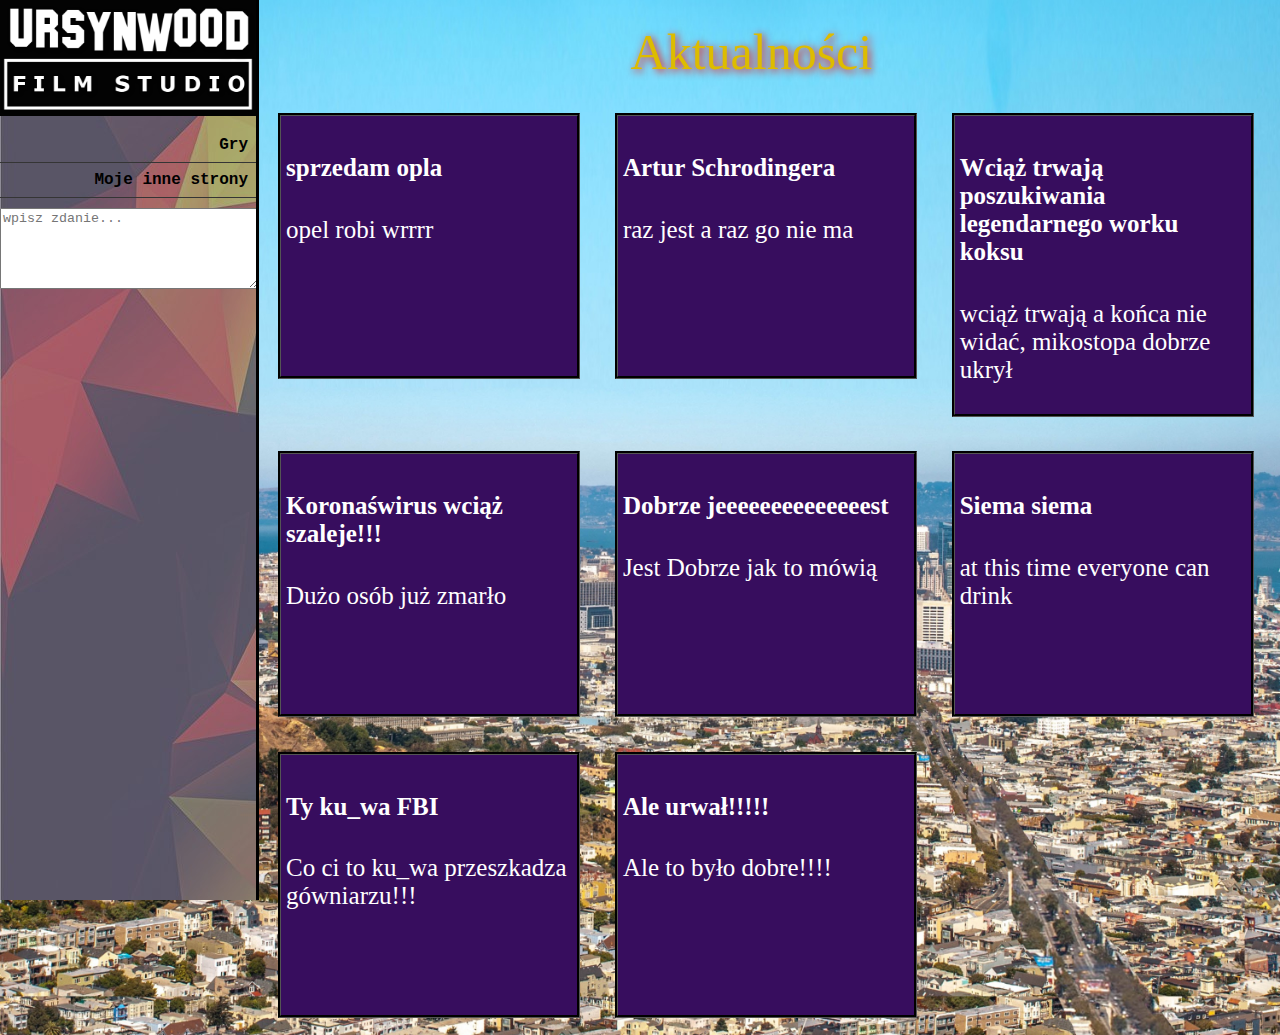
<file: index.html>
<!DOCTYPE html>
<html>
<head>
<meta charset="utf-8">
<meta name="viewport" content="width=device-width, initial-scale=1.0">
<link rel="stylesheet" href="styles/mainstyle.css" type="text/css">
<link rel="icon" href="media/img/camel.png">

<title>Ursynwood Sp.z.o.o.</title>

</head>
<body>

    <div id="menu">
        <a href="index.html"><img src="media/img/urslogo.png" id="urslogo"></a>
        <ul>
            <a href="gry.html"><li>Gry</li></a>
            <a href="otherpages.html"><li>Moje inne strony</li></a>
        </ul>
        <script src="scripts/emojitransformer.js"></script>
        <textarea id="input" value="" rows="5" placeholder="wpisz zdanie..."></textarea>
    </div>
    

<h2 id="pageheader">Aktualności</h2>

<div id="pagecontent">
    <div id="aktkafelek">
        <h4>sprzedam opla</h4>
        <p>opel robi wrrrr</p>
    </div>
    <div id="aktkafelek">
        <h4>Artur Schrodingera</h4>
        <p>raz jest a raz go nie ma</p>
    </div>
    <div id="aktkafelek">
        <h4>Wciąż trwają poszukiwania legendarnego worku koksu</h4>
        <p>wciąż trwają a końca nie widać, mikostopa dobrze ukrył</p>
    </div>
    <div id="aktkafelek">
        <h4>Koronaświrus wciąż szaleje!!!</h4>
        <p>Dużo osób już zmarło</p>
    </div>
    <div id="aktkafelek">
        <h4>Dobrze jeeeeeeeeeeeeeest</h4>
        <p>Jest Dobrze jak to mówią</p>
    </div>
    <div id="aktkafelek">
        <h4>Siema siema</h4>
        <p>at this time everyone can drink</p>
    </div>
    <div id="aktkafelek">
        <h4><a href=https://www.youtube.com/watch?v=iKwTCcTTYiQ">Ty ku_wa FBI</a></h4>
        <p>Co ci to ku_wa przeszkadza gówniarzu!!!</p>
    </div>
    <div id="aktkafelek">
        <h4>Ale urwał!!!!!</h4>
        <p>Ale to było dobre!!!!</p>
    </div>
</div>


</body>
</html>
</file>
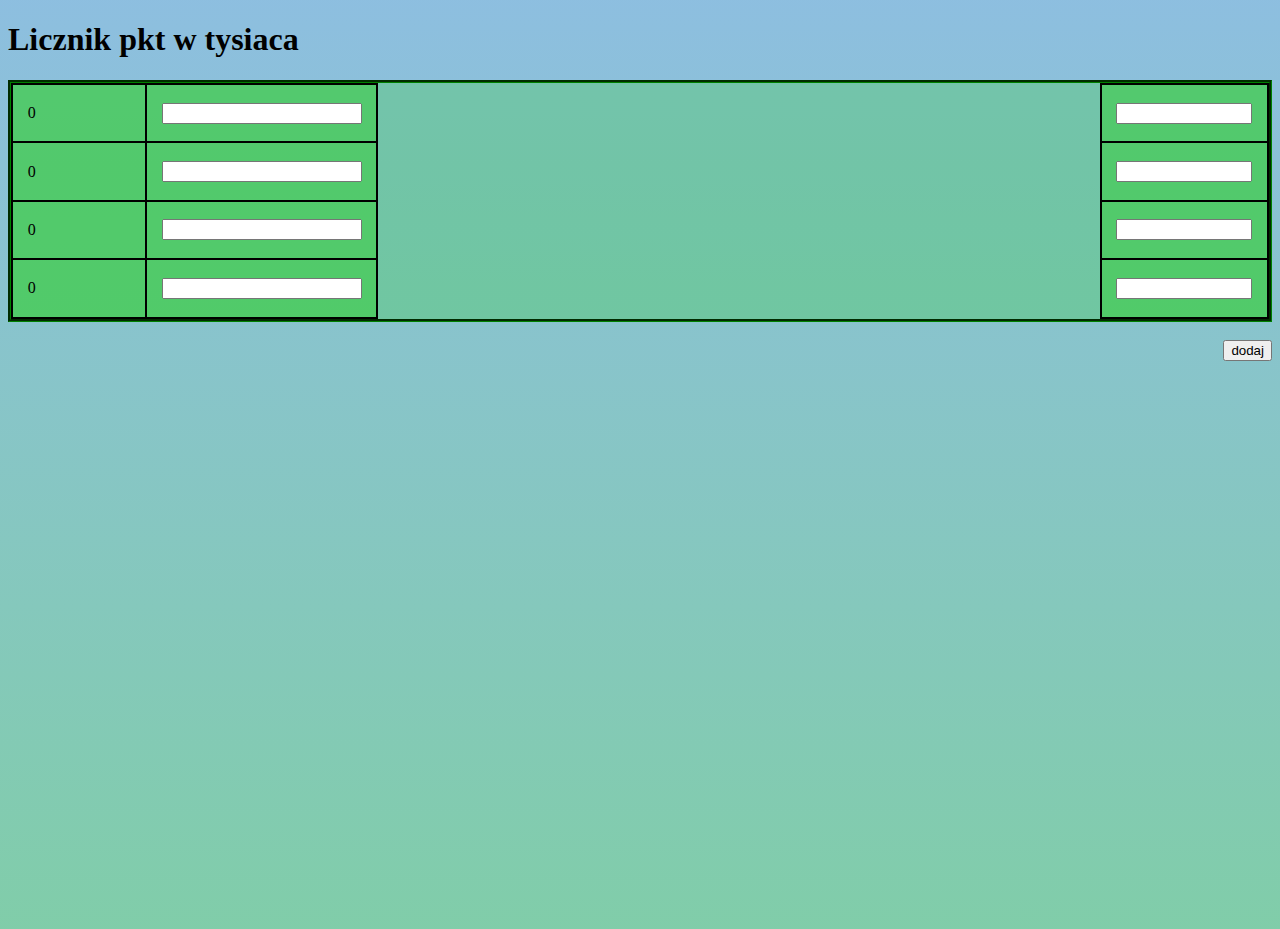
<file: licznik-punktow-w-tysiaca/index.html>
<!DOCTYPE html>
<html lang="pl">
<head>
    <meta charset="UTF-8">
    <meta http-equiv="X-UA-Compatible" content="IE=edge">
    <meta name="viewport" content="width=device-width, initial-scale=1.0">
    <link rel="stylesheet" href="styles/style.css">
    <title>Licznik punktów w tysiąca</title>
</head>
<body onload="loadscore()">
    <script src="scripts/script.js"></script>
    <h1 id="title">Licznik pkt w tysiaca</h1>
    <div id="tabela">
        <div id="scoreTableDiv">
            <table id="scoreTable">
                <tr id="player1Row">
                    <td class="totalScore" id="player1Total">0</td>
                    <td><input id="player1Name" type="text"></td>
                </tr>
                <tr id="player2Row">
                    <td class="totalScore" id="player2Total">0</td>
                    <td><input id="player2Name" type="text"></td>
                </tr>
                <tr id="player3Row">
                    <td class="totalScore" id="player3Total">0</td>
                    <td><input id="player3Name" type="text"></td>
                </tr>
                <tr id="player4Row">
                    <td class="totalScore" id="player4Total">0</td>
                    <td><input id="player4Name" type="text"></td>
                </tr>
            </table>
        </div>
        <table id="addScoreTable">
            <tr>
                <td class="addScore"><input id="player1AddScore" type="number"></td>
            </tr>
            <tr>
                <td class="addScore"><input id="player2AddScore" type="number"></td>
            </tr>
            <tr>
                <td class="addScore"><input id="player3AddScore" type="number"></td>
            </tr>
            <tr>
                <td class="addScore"><input id="player4AddScore" type="number"></td>
            </tr>
        </table>
    </div>
    <button id="newRound" onclick="newRound()">dodaj</button>

</body>
</html>
</file>
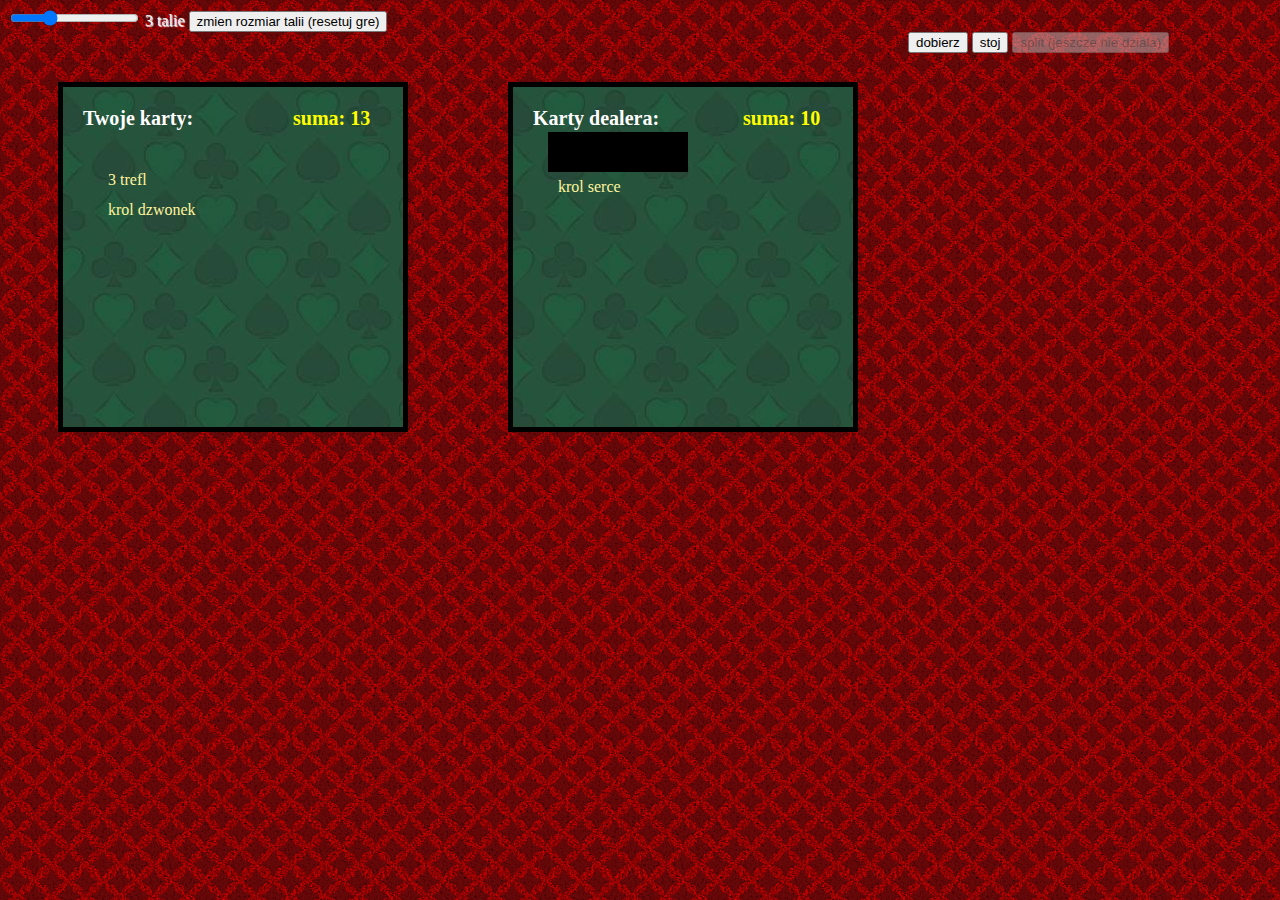
<file: games/blackjack/index.html>
<!DOCTYPE html>
<html lang="pl">
<head>
    <meta charset="UTF-8">
    <meta name="viewport" content="width=device-width, initial-scale=1.0">
    <title>Blackjack</title>
    <link rel="stylesheet" href="styles/style.css">
</head>
<body>
    <div id="panel">
        <input type="range" min="1" max="8" id="shoesizeinput" value="3" oninput="amount.value=shoesizeinput.value + ' talia(e)(ii)'">
        <output name="amount" id="amount" for="shoesizeinput">3 talie</output>
        <button class="playingbutton" onclick="createshoe(document.getElementById('shoesizeinput').value)">zmien rozmiar talii (resetuj gre)</button>
    </div>

    <div id="gracz">
        <span class="napis">Twoje karty:</span>

        <span class="suma" id="graczsuma">suma:</span>
        <div id="graczkarty">

        </div>
        <div id="graczkarty2">
            
        </div>
    </div>

    <div id="dealer">
        <span class="napis">Karty dealera:</span>

        <span class="suma" id="dealersuma">suma:</span>
        <div id="dealerpierwszakarta"></div>
        <div id="dealerkarty">
            
        </div>
    </div>

    <div id="przyciski">
        <button class="playingbutton" onclick="dobierz();splitcheck()">dobierz</button>
        <button class="playingbutton" onclick="stoj()">stoj</button>
        <button id="splitbtn" onclick="split()" disabled>split (jeszcze nie dziala)</button>
    </div>

    <div id="przegrales" class="splashscreen">
        <h1>przegrales!!!</h1><br><br>
        <button onclick="newgame()">nastepne rozdanie</button>
    </div>

    <div id="remis" class="splashscreen">
        <h1>remis!!!</h1><br><br>
        <button onclick="newgame()">nastepne rozdanie</button>
    </div>

    <div id="wygrales" class="splashscreen">
        <h1>wygrales!!!</h1><br><br>
        <button onclick="newgame()">nastepne rozdanie</button>
    </div>

    <div id="tasowanie" class="splashscreen">
        <h1>tasowanie...</h1>
    </div>

    <script src="scripts/main.js"></script>
    
</body>
</html>
</file>
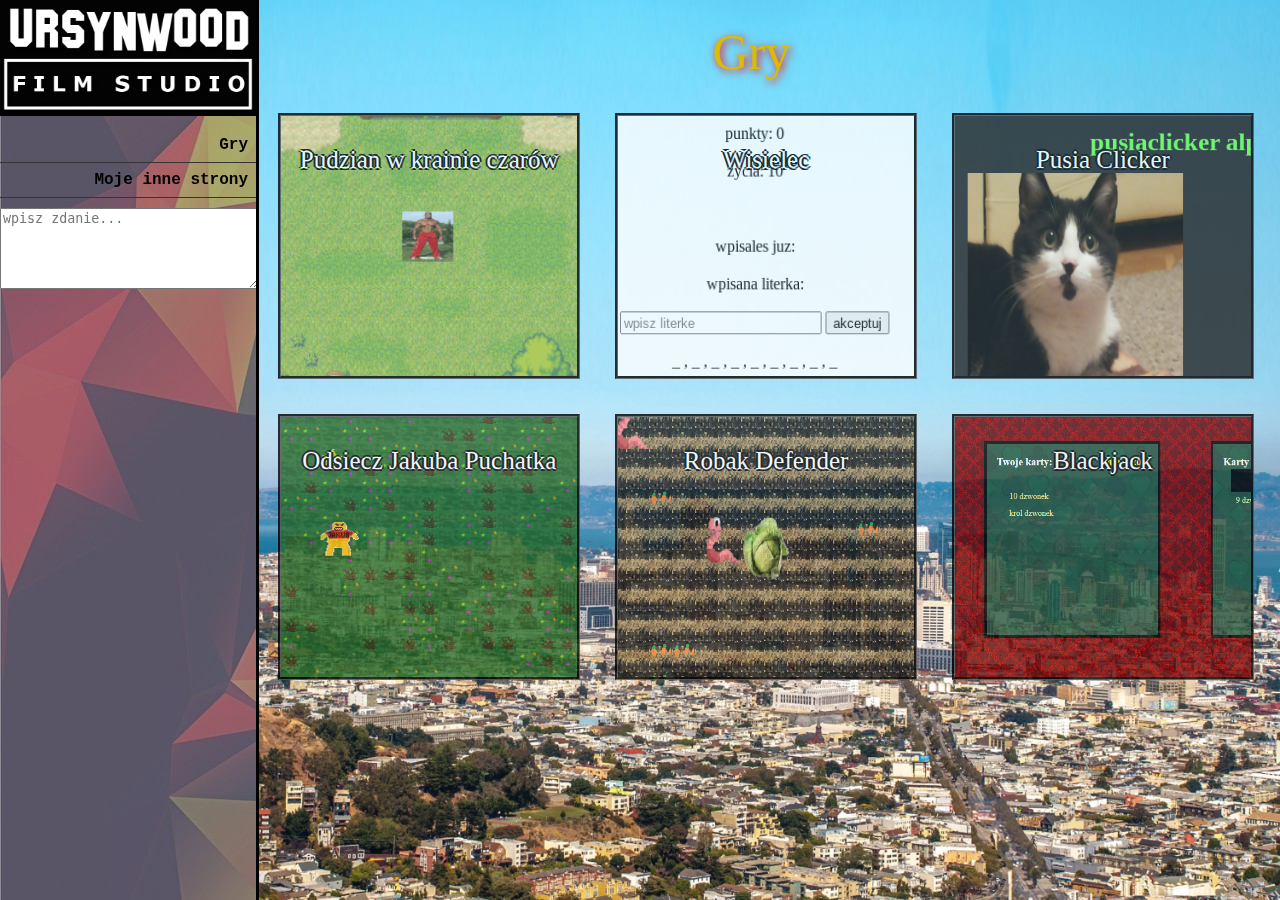
<file: gry.html>
<!DOCTYPE html>
<html>
<head>
<meta charset="utf-8">
<meta name="viewport" content="width=device-width, initial-scale=1.0">
<link rel="stylesheet" href="styles/mainstyle.css" type="text/css">
<link rel="icon" href="media/img/camel.png">


<title>Ursynwood Sp.z.o.o.</title>

</head>
<body>

    <div id="menu">
        <a href="index.html"><img src="media/img/urslogo.png" id="urslogo"></a>
        <ul>
            <a href="gry.html"><li>Gry</li></a>
            <a href="otherpages.html"><li>Moje inne strony</li></a>
        </ul>
        <script src="scripts/emojitransformer.js"></script>
        <textarea id="input" value="" rows="5" placeholder="wpisz zdanie..."></textarea>
    </div>
    

<h2 id="pageheader">Gry</h2>

<div id="pagecontent">

    <a href="games/pudzian/pudzian.html">
        <div class="pudzianbackground" id="grykafelek">
            <p class="gamename">Pudzian w krainie czarów</p>
        </div>
    </a>
    <a href="games/wisielec/wisielec.html">
        <div class="wisielecbackground" id="grykafelek">
            <p class="gamename">Wisielec</p>
        </div>
    </a>
    <a href="games/pusiaclicker/clicker.html">
        <div class="pusiaclickerbackground" id="grykafelek">
            <p class="gamename">Pusia Clicker</p>
        </div>
    </a>
    <a href="games/ojp/index.html">
        <div class="ojpbackground" id="grykafelek">
            <p class="gamename">Odsiecz Jakuba Puchatka</p>
        </div>
    </a>
    <a href="games/robaki/index.html">
        <div class="robakibackground" id="grykafelek">
            <p class="gamename">Robak Defender</p>
        </div>
    </a>
    <a href="games/blackjack/index.html">
        <div class="blackjackbackground" id="grykafelek">
            <p class="gamename">Blackjack</p>
        </div>
    </a>



</div>

</body>
</html>
</file>
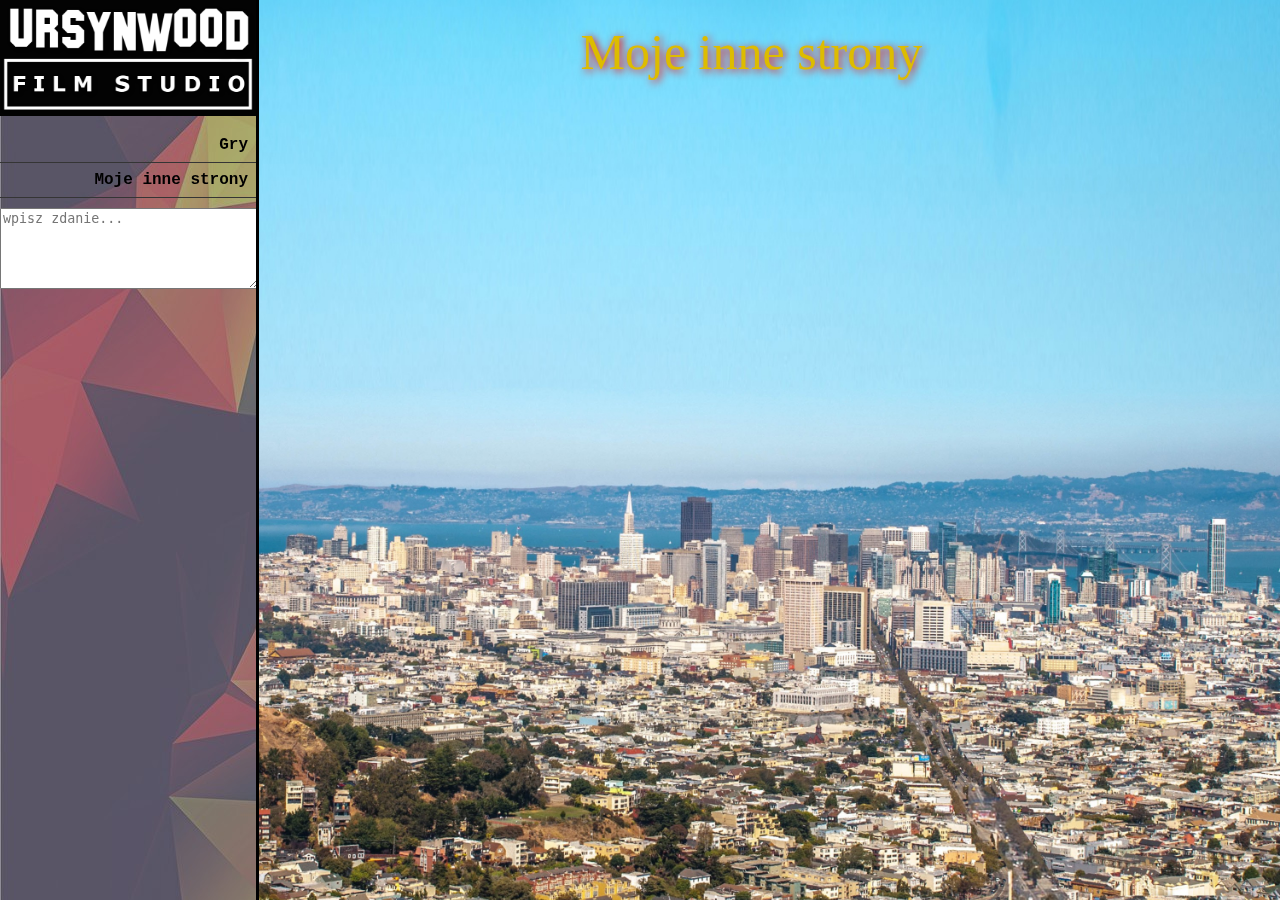
<file: otherpages.html>
<!DOCTYPE html>
<html>
<head>
<meta charset="utf-8">
<meta name="viewport" content="width=device-width, initial-scale=1.0">
<link rel="stylesheet" href="styles/mainstyle.css" type="text/css">
<link rel="icon" href="media/img/camel.png">


<title>Ursynwood Sp.z.o.o.</title>

</head>
<body>

    <div id="menu">
        <a href=""><img src="media/img/urslogo.png" id="urslogo"></a>
        <ul>
            <a href="gry.html"><li>Gry</li></a>
            <a href="otherpages.html"><li>Moje inne strony</li></a>
        </ul>
        <script src="scripts/emojitransformer.js"></script>
        <textarea id="input" value="" rows="5" placeholder="wpisz zdanie..."></textarea>
    </div>
    

<h2 id="pageheader">Moje inne strony</h2>

<div id="pagecontent">

    <!--<a href="subpages/subpages_files/egzamincountdown/index.html">
        <div class="egzaminbg" id="grykafelek">
            <p class="gamename">Egzamin Zawodowy i Matura 2022 Countdown</p>
        </div>
    </a>-->


</div>

</body>
</html>
</file>
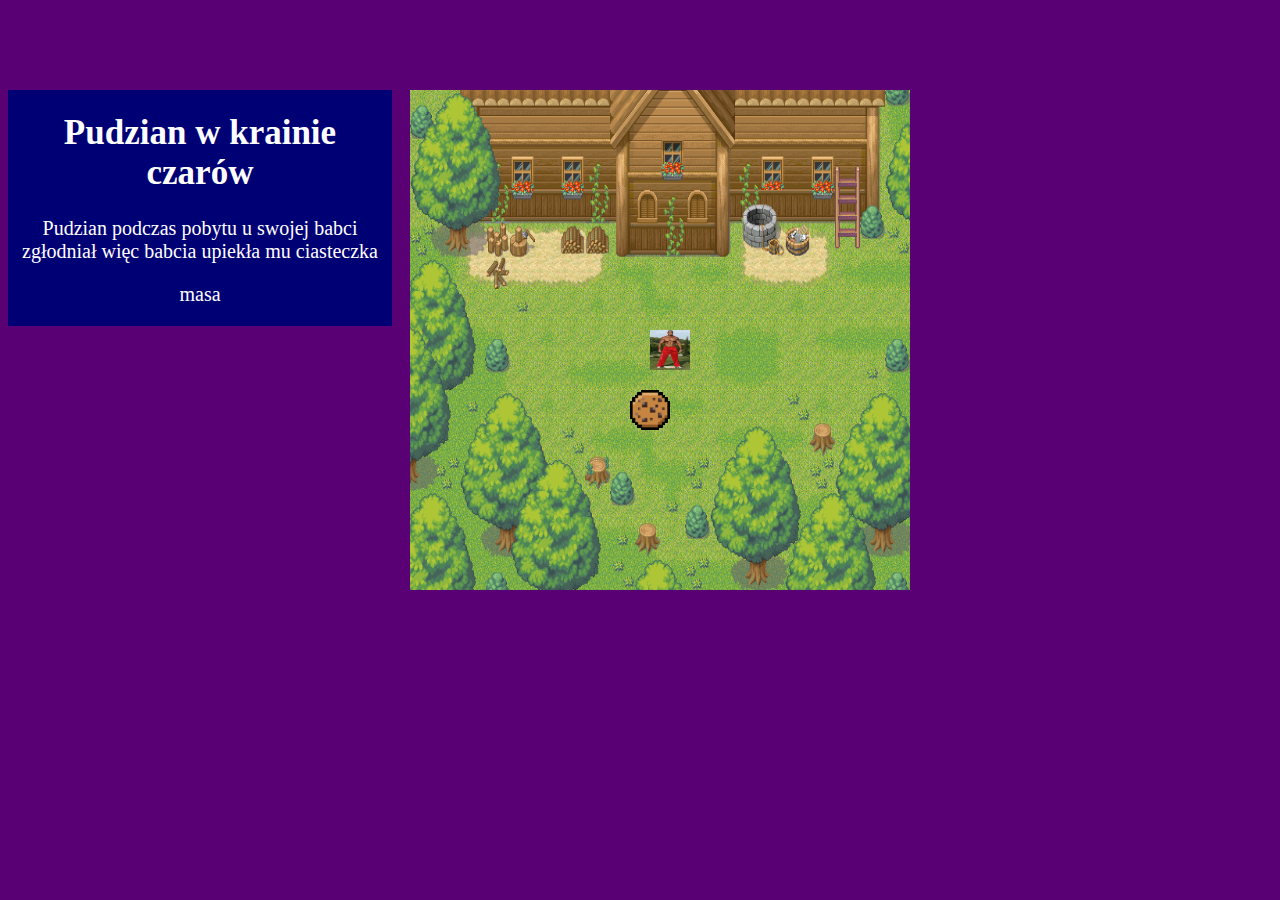
<file: games/pudzian/pudzian.html>
<html>
    <head>
        <title>
            Pudzian W Krainie Czarów
        </title>
        <link rel="stylesheet" type="text/css" href="styles/style.css">
    </head>
    <body>

        <div id="panel">

            <h1>Pudzian w krainie czarów</h1>
            <p>Pudzian podczas pobytu u swojej babci zgłodniał więc babcia upiekła mu ciasteczka</p>
            <p id="mass">masa</p>
        </div>

        <div id="canv">
             
        <canvas width="500" height="500" id="pole"></canvas>
        <script src="scripts/pudzian.js">
        
        </script>

        </div>

    </body>
</html>
</file>
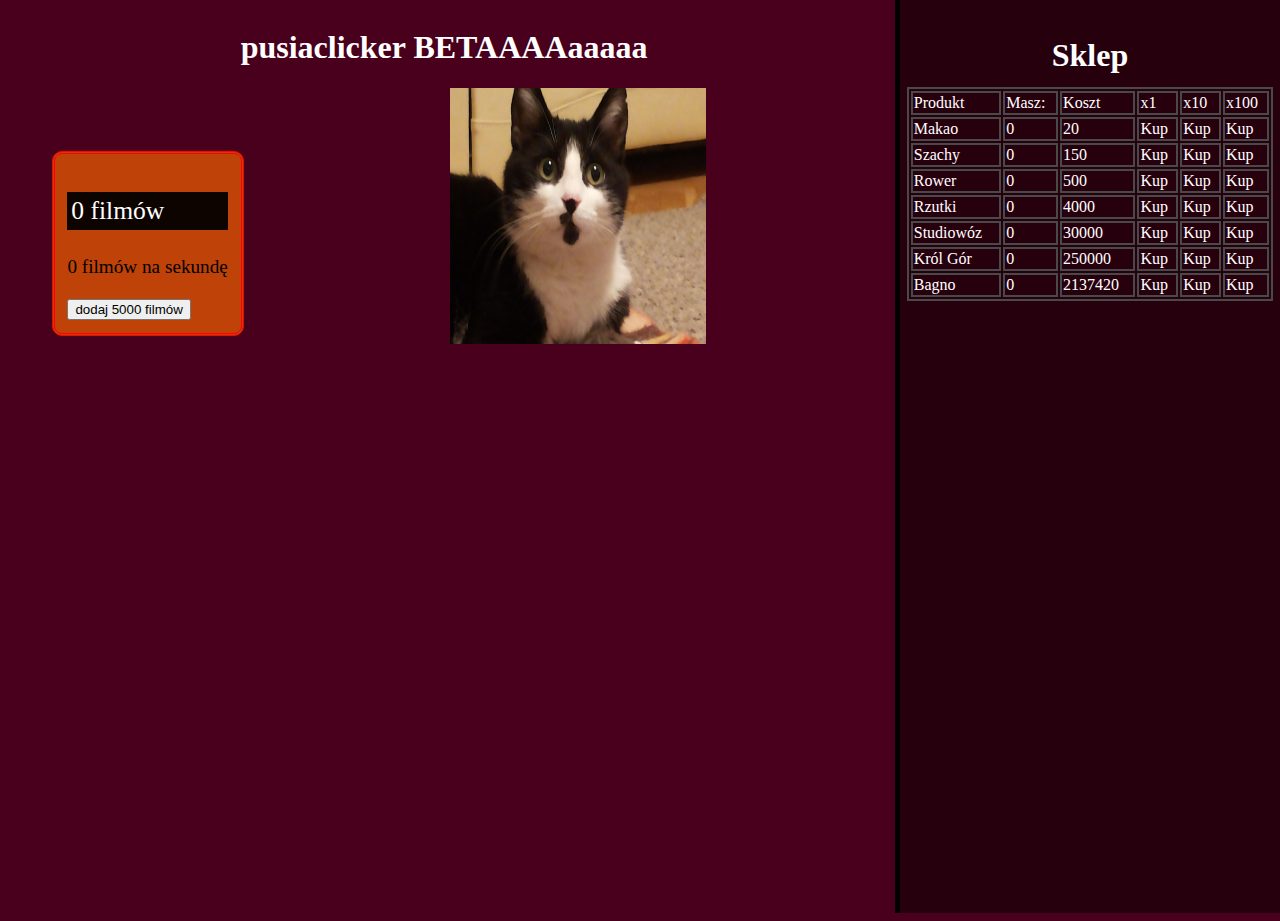
<file: games/pusiaclicker/clicker.html>
<!--mocno zainspirowane cookie clickerem-->

<!DOCTYPE html>
<html>
<head>
<meta charset="utf-8">
<link rel="stylesheet" href="styles/clicker-styles.css" type="text/css">

</head>
<body>



        <script>
                var mainearn=0;
                var movies=0;
                var zarobek=0;
                var makaocost=20;
                var makaoowned=0;
                var makaoearn=0;
                var szachycost=150;
                var szachyowned=0;
                var szachyearn=0;
                var rowercost=500;
                var rowerowned=0;
                var rowerearn=0;
                var rzutkicost=4000;
                var rzutkiowned=0;
                var rzutkiearn=0;
                var studiowozcost=30000;
                var studiowozowned=0;
                var studiowozearn=0;
                var krolgorcost=250000;
                var krolgorowned=0;
                var krolgorearn=0;
                var bagnocost=2137420;
                var bagnoowned=0;
                var bagnoearn=0;



                var intervalID = window.setInterval(updatemeters, 1000);
            function updatemeters(){
                document.getElementById("persec").innerHTML = (mainearn + " filmów na sekundę");
                document.getElementById("makaocostfield").innerHTML = (makaocost);
                document.getElementById("makaoownedfield").innerHTML = (makaoowned);
                document.getElementById("szachycostfield").innerHTML = (szachycost);
                document.getElementById("szachyownedfield").innerHTML = (szachyowned);
                document.getElementById("rowercostfield").innerHTML = (rowercost);
                document.getElementById("rowerownedfield").innerHTML = (rowerowned);
                document.getElementById("rzutkicostfield").innerHTML = (rzutkicost);
                document.getElementById("rzutkiownedfield").innerHTML = (rzutkiowned);
                document.getElementById("studiowozcostfield").innerHTML = (studiowozcost);
                document.getElementById("studiowozownedfield").innerHTML = (studiowozowned);
                document.getElementById("krolgorcostfield").innerHTML = (krolgorcost);
                document.getElementById("krolgorownedfield").innerHTML = (krolgorowned);
                document.getElementById("bagnocostfield").innerHTML = (bagnocost);
                document.getElementById("bagnoownedfield").innerHTML = (bagnoowned);
                document.getElementById("filmy").innerHTML = (movies + " filmów");
            }
            
            function klik(){
                movies++;
                updatemeters();
                var sound = ["media/audio/catsounds/purr.ogg","media/audio/catsounds/growl.ogg","media/audio/catsounds/growl1.ogg","media/audio/catsounds/meow1.ogg","media/audio/catsounds/meow2.ogg","media/audio/catsounds/meow3.ogg","media/audio/catsounds/meow4.ogg"];
                var audio = new Audio(sound[Math.floor(Math.random() * 7)]);
                audio.play();
            }


            function makaobuy(){
                if(movies<makaocost){
                    document.getElementById("makao").setAttribute("disabled");
                }
            
                movies=movies-makaocost;
                makaocost=20*(((Math.round((Math.pow(1.07, makaoowned+1)*100))))/100);
                makaocost=parseFloat(makaocost.toFixed(2));
                makaoearn=makaoearn+0.5;
                makaoowned++;
                updatemeters();
            } 
            function makaobuy10(){
                for(let i=10; i>0; i--){
                    makaobuy();
                }
            }
            function makaobuy100(){
                for(let i=100; i>0; i--){
                    makaobuy();
                }
            }
            var intervalID = window.setInterval(makaoearnadd, 1000);
            function makaoearnadd() {
                movies=parseFloat((movies+makaoearn).toFixed(2));
                updatemeters();
            }


            function szachybuy(){
                if(movies<szachycost){
                    document.getElementById("szachy").setAttribute("disabled");
                }
            
                movies=movies-szachycost;
                szachycost=150*(((Math.round((Math.pow(1.08, szachyowned+1)*100))))/100);
                szachycost=parseFloat(szachycost.toFixed(2));
                szachyearn=szachyearn+2;
                szachyowned++;
                updatemeters();
            }
            function szachybuy10(){
                for(let i=10; i>0; i--){
                    szachybuy();
                }
            }
            function szachybuy100(){
                for(let i=100; i>0; i--){
                    szachybuy();
                }
            }
            var intervalID = window.setInterval(szachyearnadd, 1000);
            function szachyearnadd() {
                movies=parseFloat((movies+szachyearn).toFixed(2));
                updatemeters();
            }


            function rowerbuy(){
                if(movies<rowercost){
                    document.getElementById("rower").setAttribute("disabled");
                }
            
                movies=movies-rowercost;
                rowercost=500*(((Math.round((Math.pow(1.1, rowerowned+1)*100))))/100);
                rowercost=parseFloat(rowercost.toFixed(2));
                rowerearn=rowerearn+8;
                rowerowned++;
                updatemeters();
            }
            function rowerbuy10(){
                for(let i=10; i>0; i--){
                    rowerbuy();
                }
            }
            function rowerbuy100(){
                for(let i=100; i>0; i--){
                    rowerbuy();
                }
            }
            var intervalID = window.setInterval(rowerearnadd, 1000);
            function rowerearnadd() {
                movies=parseFloat((movies+rowerearn).toFixed(2));
                updatemeters();
            }

            function rzutkibuy(){
                if(movies<rzutkicost){
                    document.getElementById("rzutki").setAttribute("disabled");
                }
            
                movies=movies-rzutkicost;
                rzutkicost=4000*(((Math.round((Math.pow(1.11, rzutkiowned+1)*100))))/100);
                rzutkicost=parseFloat(rzutkicost.toFixed(2));
                rzutkiearn=rzutkiearn+20;
                rzutkiowned++;
                updatemeters();
            }
            function rzutkibuy10(){
                for(let i=10; i>0; i--){
                    rzutkibuy();
                }
            }
            function rzutkibuy100(){
                for(let i=100; i>0; i--){
                    rzutkibuy();
                }
            }
            var intervalID = window.setInterval(rzutkiearnadd, 1000);
            function rzutkiearnadd() {
                movies=parseFloat((movies+rzutkiearn).toFixed(2));
                updatemeters();
            }

            function studiowozbuy(){
                if(movies<studiowozcost){
                    document.getElementById("studiowoz").setAttribute("disabled");
                }
            
                movies=movies-studiowozcost;
                studiowozcost=30000*(((Math.round((Math.pow(1.12, studiowozowned+1)*100))))/100);
                studiowozcost=parseFloat(studiowozcost.toFixed(2));
                studiowozearn=studiowozearn+60;
                studiowozowned++;
                updatemeters();
            }
            function studiowozbuy10(){
                for(let i=10; i>0; i--){
                    studiowozbuy();
                }
            }
            function studiowozbuy100(){
                for(let i=100; i>0; i--){
                    studiowozbuy();
                }
            }
            var intervalID = window.setInterval(studiowozearnadd, 1000);
            function studiowozearnadd() {
                movies=parseFloat((movies+studiowozearn).toFixed(2));
                updatemeters();
            }

            function krolgorbuy(){
                if(movies<krolgorcost){
                    document.getElementById("krolgor").setAttribute("disabled");
                }
            
                movies=movies-krolgorcost;
                krolgorcost=250000*(((Math.round((Math.pow(1.11, krolgorowned+1)*100))))/100);
                krolgorcost=parseFloat(krolgorcost.toFixed(2));
                krolgorearn=krolgorearn+150;
                krolgorowned++;
                updatemeters();
            }
            function krolgorbuy10(){
                for(let i=10; i>0; i--){
                    krolgorbuy();
                }
            }
            function krolgorbuy100(){
                for(let i=100; i>0; i--){
                    krolgorbuy();
                }
            }
            var intervalID = window.setInterval(krolgorearnadd, 1000);
            function krolgorearnadd() {
                movies=parseFloat((movies+krolgorearn).toFixed(2));
                updatemeters();
            }

            function bagnobuy(){
                if(movies<bagnocost){
                    document.getElementById("bagno").setAttribute("disabled");
                }
            
                movies=movies-bagnocost;
                bagnocost=2137420*(((Math.round((Math.pow(1.17, bagnoowned+1)*100))))/100);
                bagnocost=parseFloat(bagnocost.toFixed(2));
                bagnoearn=bagnoearn+666;
                bagnoowned++;
                updatemeters();
            }
            function bagnobuy10(){
                for(let i=10; i>0; i--){
                    bagnobuy();
                }
            }
            function bagnobuy100(){
                for(let i=100; i>0; i--){
                    bagnobuy();
                }
            }
            var intervalID = window.setInterval(bagnoearnadd, 1000);
            function bagnoearnadd() {
                movies=parseFloat((movies+bagnoearn).toFixed(2));
                updatemeters();
            }

            var intervalID = window.setInterval(mainearnadd, 1);
            function mainearnadd() {
                mainearn=makaoearn+szachyearn+rowerearn+rzutkiearn+studiowozearn+krolgorearn+bagnoearn;
                document.getElementById("persec").innerHTML = (mainearn + " filmów na sekundę");
                updatemeters();
            }
            
            function god50(){
                movies=movies+500000;
                updatemeters();
            }

                </script>
<div id="clickarea">
    <h1 id="title">pusiaclicker BETAAAAaaaaa</h1>
    <img draggable="false" onclick="klik()" id="click" src="media/img/pusia.jpg">
    <div id="panel">
        <p id="filmy">0 filmów</p>
        <p id="persec">0 filmów na sekundę</p>
        <button onclick="god50()" id="god50">dodaj 5000 filmów</button>
    </div>
</div>

<div id="buymenu">
    <h1 id="shoptitle">Sklep</h1>
    <div id="shopthings">


            <table >
                        <tr>
                            <td>Produkt</td>
                            <td>Masz:</td>
                            <td>Koszt</td>
                            <td>x1</td>
                            <td>x10</td>
                            <td>x100</td>
                        </tr>
                        <tr>
                            <td>Makao</td>
                            <td id="makaoownedfield">0</td>
                            <td id="makaocostfield">20</td>
                            <td onclick="makaobuy()">Kup</td>
                            <td onclick="makaobuy10()">Kup</td>
                            <td onclick="makaobuy100()">Kup</td>
                        </tr>
                        <tr>
                            <td>Szachy</td>
                            <td id="szachyownedfield">0</td>
                            <td id="szachycostfield">150</td>
                            <td onclick="szachybuy()">Kup</td>
                            <td onclick="szachybuy10()">Kup</td>
                            <td onclick="szachybuy100()">Kup</td>
                        </tr>
                        <tr>
                            <td>Rower</td>
                            <td id="rowerownedfield">0</td>
                            <td id="rowercostfield">500</td>
                            <td onclick="rowerbuy()">Kup</td>
                            <td onclick="rowerbuy10()">Kup</td>
                            <td onclick="rowerbuy100()">Kup</td>
                        </tr>
                        <tr>
                            <td>Rzutki</td>
                            <td id="rzutkiownedfield">0</td>
                            <td id="rzutkicostfield">4000</td>
                            <td onclick="rzutkibuy()">Kup</td>
                            <td onclick="rzutkibuy10()">Kup</td>
                            <td onclick="rzutkibuy100()">Kup</td>
                        </tr>
                        <tr>
                            <td>Studiowóz</td>
                            <td id="studiowozownedfield">0</td>
                            <td id="studiowozcostfield">30000</td>
                            <td onclick="studiowozbuy()">Kup</td>
                            <td onclick="studiowozbuy10()">Kup</td>
                            <td onclick="studiowozbuy100()">Kup</td>
                        </tr>
                        <tr>
                            <td>Król Gór</td>
                            <td id="krolgorownedfield">0</td>
                            <td id="krolgorcostfield">20</td>
                            <td onclick="krolgorbuy()">Kup</td>
                            <td onclick="krolgorbuy10()">Kup</td>
                            <td onclick="krolgorbuy100()">Kup</td>
                        </tr>
                        <tr>
                            <td>Bagno</td>
                            <td id="bagnoownedfield">0</td>
                            <td id="bagnocostfield">20</td>
                            <td onclick="bagnobuy()">Kup</td>
                            <td onclick="bagnobuy10()">Kup</td>
                            <td onclick="bagnobuy100()">Kup</td>
                        </tr>
                </table>

    </div>
</div>
    

</body>
</html>
</file>
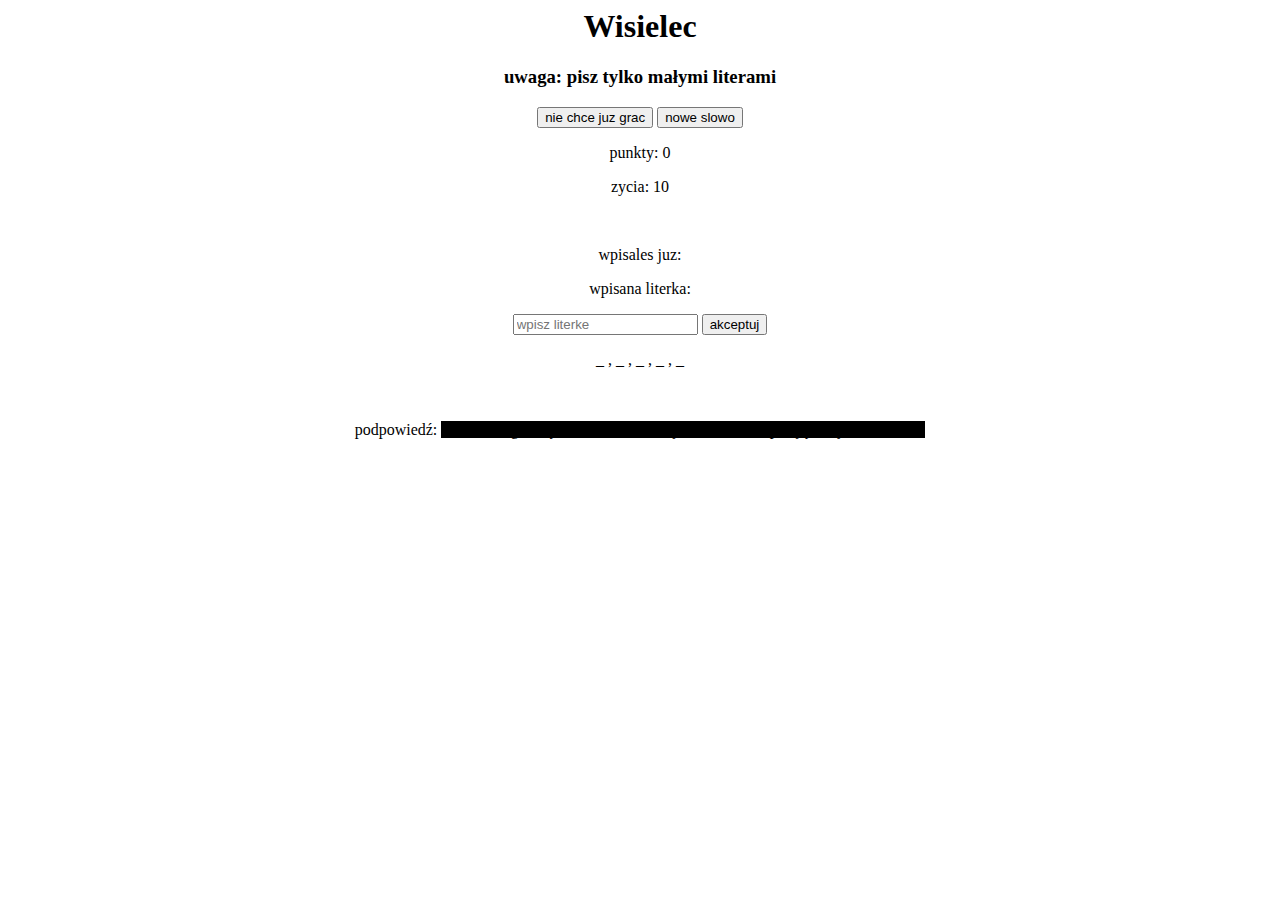
<file: games/wisielec/wisielec.html>
<html>
<head>

<title>wisielec</title>
<link rel="stylesheet" type="text/css" href="styles/style-wisielec.css">

</head>
<body style="text-align: center">

<h1>Wisielec</h1>
<h3>uwaga: pisz tylko małymi literami</h3>
<button onclick="niechcegrac();">nie chce juz grac</button>
<button onclick="refresh();">nowe slowo</button>
<p id="wynik">wynik = </p>
<p id="zycia">zycia = </p><br>
<p id="juzwpisane">wpisales juz:</p>
<p id="wpisanaliterka">wpisana literka:</p>

<input id="miejsceliterki" type="text" placeholder="wpisz literke">
<button id="przycisk" onclick="cojestwinpucie();calycyrk();">akceptuj</button><br>
<p id="plansza"></p><br><br>
<span id="hintpos"><span id="calyhint">podpowiedź: <span id="hint">słowo do zgadnięcia możesz zobaczyć w konsoli wpisując "wybraneslowo"</span></span></span>

<script src="scripts/wisielec.js"></script>

</body>
</html>
</file>
<file: styles/mainstyle.css>
:root{
    --menuwidth: 230px;
}

body{
    background-color: rgb(19, 19, 19);
    font-size: 10px;
    background-size: 100% auto; 
}
a{
    color: currentColor;
    text-decoration: none;
}


#urslogo{
    background-color: rgb(3, 3, 3);
}

.activelink{
    background-color: rgba(255, 68, 0, 0.603);
}

body{
    background-image: url(../media/img/background/sfskyline.jpg);
}
ul{
    list-style-type: none;
    padding: 0px;
}
li{
    padding:8px;
    font-size: 16px;
    border-bottom: 1px solid rgb(53, 53, 53);
    font-family: "Courier New";
    text-align: right;
    transition: background-color 0.6s, letter-spacing 0.4s;
}
li:hover{
    background-color: rgba(0, 153, 0, 0.521);
    letter-spacing: 3px;
}

#pagecontent{
    float: right;
    width: 80%;
}
#pageheader{
    font: 50px Verdana sans-serif;
    color: rgb(221, 188, 0);
    text-shadow: 2px 2px 8px red;
    width:80%;
    float:right;
    text-align: center;
    margin: 15px;
}
#aktkafelek{
    width:28.32%;
    min-height: 250px;
    margin:1.7012%;
    padding:0.5%;
    float: left;
    background-color: rgb(55, 13, 94);
    border: 3px groove black;
    font: 25px Verdana sans-serif;
    color: white;
    transition: background-color 0.6s;
}
#aktkafelek:hover{
    background-color: brown;
}
#grykafelek{
    width:28.32%;
    min-height: 250px;
    margin:1.7012%;
    padding:0.5%;
    float: left;
    background-size: 100% 100%;
    opacity: 0.8;
    border: 3px groove black;
    font: 25px Verdana sans-serif;
    color: white;
    transition: opacity 0.6s;
}
#grykafelek:hover{
    opacity: 1;
}
#menu{
    float: left;
    width: 20%;
    position: fixed;
    left: 0px;
    top: 0px;
    background-image: url("../media/img/background/menubackground.jpg");
    overflow: hidden;
    height: 100%;
    border-right: 3px solid black;
    font-weight: bold;
}
#urslogosmaller{
    width: 0px;
}
#urslogo{
    width: 100%;
    position: relative;
    top: 0px;
    left: 0px;
}
#input{
    resize: vertical;
    width:99%;
}




.chooseplayer{
    width: 17.5%;
    margin: 1%;
    float: right;
    height: 80vh;
    position: relative;
    top: 10%;
}
.dkurek{
    background-image: url(../media/img/players/error.png);
    background-size: 100% 100%;
    opacity: 0;
    transition: opacity 2s;
}
.dkurek:hover{
    opacity: 1;
}
.grzbog{
    background-image: url(../media/img/players/error.png);
    background-size: 100% 100%;
    opacity: 0;
    transition: opacity 2s;
}
.grzbog:hover{
    opacity: 1;
}
.frytka{
    background-image: url(../media/img/players/error.png);
    background-size: 100% 100%;
    opacity: 0;
    transition: opacity 2s;
}
.frytka:hover{
    opacity: 1;
}
.miko{
    background-image: url(../media/img/players/error.png);
    background-size: 100% 100%;
    opacity: 0;
    transition: opacity 2s;
}
.miko:hover{
    opacity: 1;
}
.aber{
    background-image: url(../media/img/players/error.png);
    background-size: 100% 100%;
    opacity: 0;
    transition: opacity 2s;
}
.aber:hover{
    opacity: 1;
}
.playername{
    position:relative;
    top: 50%;
    font-size: 25px;
    color: white;
    text-shadow: -1px 0 black, 0 1px black, 1px 0 black, 0 -1px black;
    font-family: 'Courier New', Courier, monospace;
    text-align: center; 
}

.gamename{
    text-align: center;
    position: relative;
    top: 50%;
    text-shadow: -2px 0 black, 0 2px black, 2px 0 black, 0 -2px black;
}
.pudzianbackground{
    background-image: url("../media/img/gametemps/pudzian.png");
}
.wisielecbackground{
    background-image: url("../media/img/gametemps/wisielec.png");
}
.pusiaclickerbackground{
    background-image: url("../media/img/gametemps/pusiaclicker.png");
}
.ojpbackground{
    background-image: url("../media/img/gametemps/ojp.png")
}
.robakibackground{
    background-image: url("../media/img/gametemps/robakbackground.png");
}
.blackjackbackground{
    background-image: url("../media/img/gametemps/blackjackbackground.png");
}
.parispagebg{
    background-image: url("../media/img/pagetemps/paryz.jpg");
}
.wroclawpagebg{
    background-image: url("../media/img/pagetemps/wroclaw.jpg");
}
.alicepagebg{
    background-image: url("../media/img/pagetemps/alice.jpg");
}
.kuchniapagebg{
    background-image: url("../media/img/pagetemps/kuchnia.jpg");
}
.kartypagebg{
    background-image: url("../media/img/pagetemps/cards.jpg");
}
.musicpagebg{
    background-image: url("../media/img/pagetemps/music.jpg");
}
.egzaminbg{
    background-image: url("../media/img/pagetemps/egzaminbg.jpg");
}
.maturabg{
    background-image: url("../media/img/pagetemps/maturabg.png");
}
.submit{
    display: none;
}
</file>
<file: licznik-punktow-w-tysiaca/styles/style.css>
body{
    height: 100vh;
    background: linear-gradient(0deg, rgba(40, 170, 109, 0.589), rgba(59, 144, 201, 0.582));
}

tr,td{
    border: 2px solid black;
}
td{
    padding: 1.15vw;
    height: 3vh;
    background-color: rgba(52, 207, 52, 0.514);
}
table{
    border-collapse: collapse;
}


.totalScore{
    min-width: 8vw;
    max-width: 13vw;
}
input[type=number]{
    width: 10vw;
}
input[type=text]{
    width: 15vw;
}

#scoreTable{
    max-width: 78vw;
    float:left;
    
}
#scoreTableDiv{
    overflow-x: scroll;
    width:78vw;
    margin:0;
    float:left;
}
#addScoreTable{
    width: 10vw;
    float:right;
}
#tabela{
    overflow: hidden;
    margin-bottom: 2vh;
    background-color: rgba(52, 207, 52, 0.288);
    border:3px groove green;
}
#newRound{
    float:right;
}
</file>
<file: games/blackjack/styles/style.css>
#gracz, #dealer{
    float: left;
    background-color: #35654d;
    border: 5px solid black;
    padding:20px;
    margin: 50px;
    width:300px;
    height:300px;
}
body{
    background-image: url("../img/carpet.png");
    z-index:-10;
    background-size:40%;
}
#amount{
    text-shadow: 1px 1px 1px white;
    color: whitesmoke;
}
.napis{
    color:white;
    font-weight: bold;
    font-size: 20px;
    float: left;
}
.suma{
    float:right;
    color: yellow;
    font-weight: bold;
    font-size: 20px;
    width: 30%;
}
#przyciski{
    float:left;
}
#graczkarty, #graczkarty2, #dealerkarty{
    color: rgb(255, 245, 158);
    margin:15px;
    padding:10px;
    position: relative;
    top: 10px;
    font-size: 16px;
    line-height: 30px;
    height:71%;
}
#graczkarty, #graczkarty2{
    width:33%;
    float:left;
}
#dealerkarty{
    margin-top:0;
    padding-top:0;
    
}
#dealerpierwszakarta{
    user-select: none;
    color: black;
    background-color: black;
    margin:15px;
    padding:10px;
    position: relative;
    top: 10px;
    font-size: 16px;
    line-height: 30px;
    margin-bottom: 0;
    padding-bottom: 0;
    width:40%;
}
.splashscreen{
    border: 7px groove rgb(109, 0, 0);
    background-color: #234233;
    position: absolute;
    color: rgb(209, 0, 0);
    text-shadow: 2px 2px 0px #000000;
    padding: 20px;
    text-align: center;
    left: 343px;
    top: 160px;
    z-index: 10;
    display: none;
}
#wygrales{
    color: rgb(219, 179, 0);
    text-shadow: 2px 2px 0px #ffffff;
    border: 7px groove rgb(148, 113, 0);
}
#remis{
    color: rgb(110, 110, 110);
    text-shadow: 2px 2px 0px #000000;
    border: 7px groove rgb(255, 255, 255);
}
#tasowanie{
    color: rgb(252, 252, 252);
    text-shadow: 2px 2px 0px #000000;
    border: 7px groove rgb(37, 116, 0);
}
#gracz, #dealer{
    background-image: url("../img/table.jpg");
}
</file>
<file: games/pudzian/styles/style.css>
body{
    background-color: rgb(89, 0, 116);
}
#pole{
    background-image: url("../img/garden.png")
}
#canv{
    float:left;
    position: fixed;
    top: 10%;
    left: 32%;
}
#panel{
    float:left;
    width:30%;
    background-color: rgb(0, 0, 117);
    text-align: center;
    color:white;
    position:fixed;
    top: 10%;
}
h1{
    font-size: 35px;
}
p{
    font-size: 20px;
}
</file>
<file: games/pusiaclicker/styles/clicker-styles.css>
body{
    background-color: rgb(73, 0, 28);
    color: rgb(255, 255, 255);
    user-select: none;
}
tr, td, table{
    border: 2px rgb(73, 73, 73) solid;
}
table{
    width: 100%;
}

#clickarea{
    position: relative;
    float: left;
    width: 69%;
    height: 100vh;
    top: 0px;
    left: 0px;
}
#buymenu{
    background-color: rgb(39, 0, 14);
    position: relative;
    float: right;
    width: 29%;
    height: 100vh;
    top: -0.6vw;
    right: -0.6vw;
    margin: 0px;
    padding: 0.5vw;
    border-left: 5px solid black;
}
#click{
    height: 20vw;
    width: 20vw;
    position: relative;
    float: right;
    right: 20%;
    transition: scale, 0.25s;
    transition-timing-function: cubic-bezier(0.01, 1.11, 0.59, 0.98);
}
#panel{
    float: left;
    position: relative;
    top: 7%;
    left: 5%;
    background-color: rgba(245, 98, 0, 0.685);
    border-radius: 10px;
    border: 3px double red;
    padding: 1vw;
    color: black;
    font-size: 1.5vw;
}
#filmy{
    background-color: rgba(0, 0, 0, 0.932);
    color: white;
    padding: 0.3vw;
    font-size: 2vw; 
}
#click:active{
    transform: scale(0.9);
}
#shoptitle{
    text-align: center;
    position: relative;
    top: 1%;
}
.shopitem{
    position: relative;
    border: 2px solid white;
    font-size: 20px;
}
#title{
    text-align: center;
}

.numbers{
    font-size: 30px;
}
.shopitemname{
    float: right;
    top: 0px;
    right: 0px;
    margin: 0px;
    width: 20%;
    height: 100%;
    background-color: rgb(56, 0, 0);
}
.fltrt{
    float: left;
    background-color: cyan;
}
</file>
<file: games/wisielec/styles/style-wisielec.css>
#hint:hover{
    color: white;
}
#hint{
    color: black;
    background-color: black;
}
#calyhint{
    position: relative;
    
    text-align: center;
}
</file>
